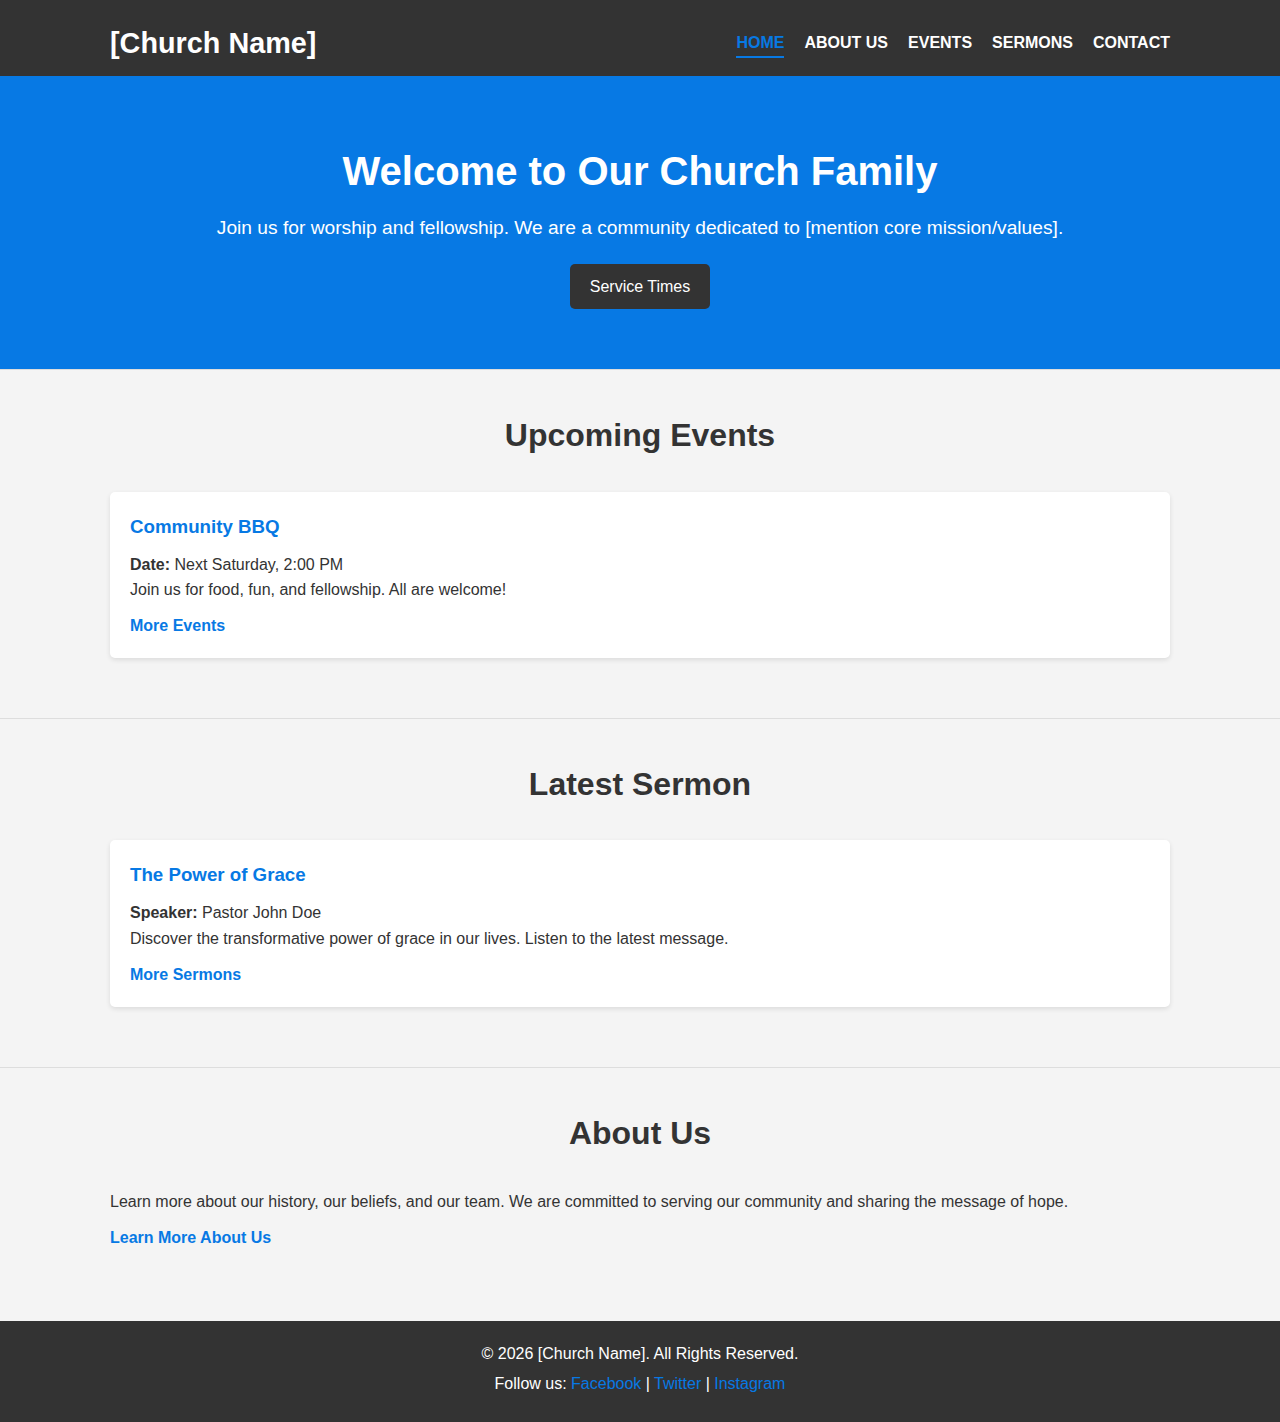
<file: index.html>
<!DOCTYPE html>
<html lang="en">
<head>
    <meta charset="UTF-8">
    <meta name="viewport" content="width=device-width, initial-scale=1.0">
    <title>Welcome to [Church Name]</title>
    <link rel="stylesheet" href="css/style.css">
</head>
<body>
    <header>
        <div class="container">
            <h1 class="logo">[Church Name]</h1>
            <nav>
                <button class="nav-toggle" aria-label="toggle navigation">
                    <span class="hamburger"></span>
                </button>
                <ul class="nav-links">
                    <li><a href="index.html" class="active">Home</a></li>
                    <li><a href="about.html">About Us</a></li>
                    <li><a href="events.html">Events</a></li>
                    <li><a href="sermons.html">Sermons</a></li>
                    <li><a href="contact.html">Contact</a></li>
                </ul>
            </nav>
        </div>
    </header>

    <main>
        <section class="hero">
            <div class="container">
                <h2>Welcome to Our Church Family</h2>
                <p>Join us for worship and fellowship. We are a community dedicated to [mention core mission/values].</p>
                <a href="contact.html#service-times" class="btn">Service Times</a>
            </div>
        </section>

        <section id="upcoming-events">
            <div class="container">
                <h2>Upcoming Events</h2>
                <div class="event-item">
                    <h3>Community BBQ</h3>
                    <p><strong>Date:</strong> Next Saturday, 2:00 PM</p>
                    <p>Join us for food, fun, and fellowship. All are welcome!</p>
                    <a href="events.html" class="learn-more">More Events</a>
                </div>
                <!-- Add more event snippets here -->
            </div>
        </section>

        <section id="latest-sermon">
            <div class="container">
                <h2>Latest Sermon</h2>
                <div class="sermon-item">
                    <h3>The Power of Grace</h3>
                    <p><strong>Speaker:</strong> Pastor John Doe</p>
                    <p>Discover the transformative power of grace in our lives. Listen to the latest message.</p>
                    <a href="sermons.html" class="learn-more">More Sermons</a>
                </div>
            </div>
        </section>

        <section id="about-snippet">
            <div class="container">
                <h2>About Us</h2>
                <p>Learn more about our history, our beliefs, and our team. We are committed to serving our community and sharing the message of hope.</p>
                <a href="about.html" class="learn-more">Learn More About Us</a>
            </div>
        </section>
    </main>

    <footer>
        <div class="container">
            <p>&copy; <span id="current-year"></span> [Church Name]. All Rights Reserved.</p>
            <p>
                Follow us:
                <a href="#">Facebook</a> |
                <a href="#">Twitter</a> |
                <a href="#">Instagram</a>
            </p>
        </div>
    </footer>

    <script src="js/script.js"></script>
</body>
</html>
</file>
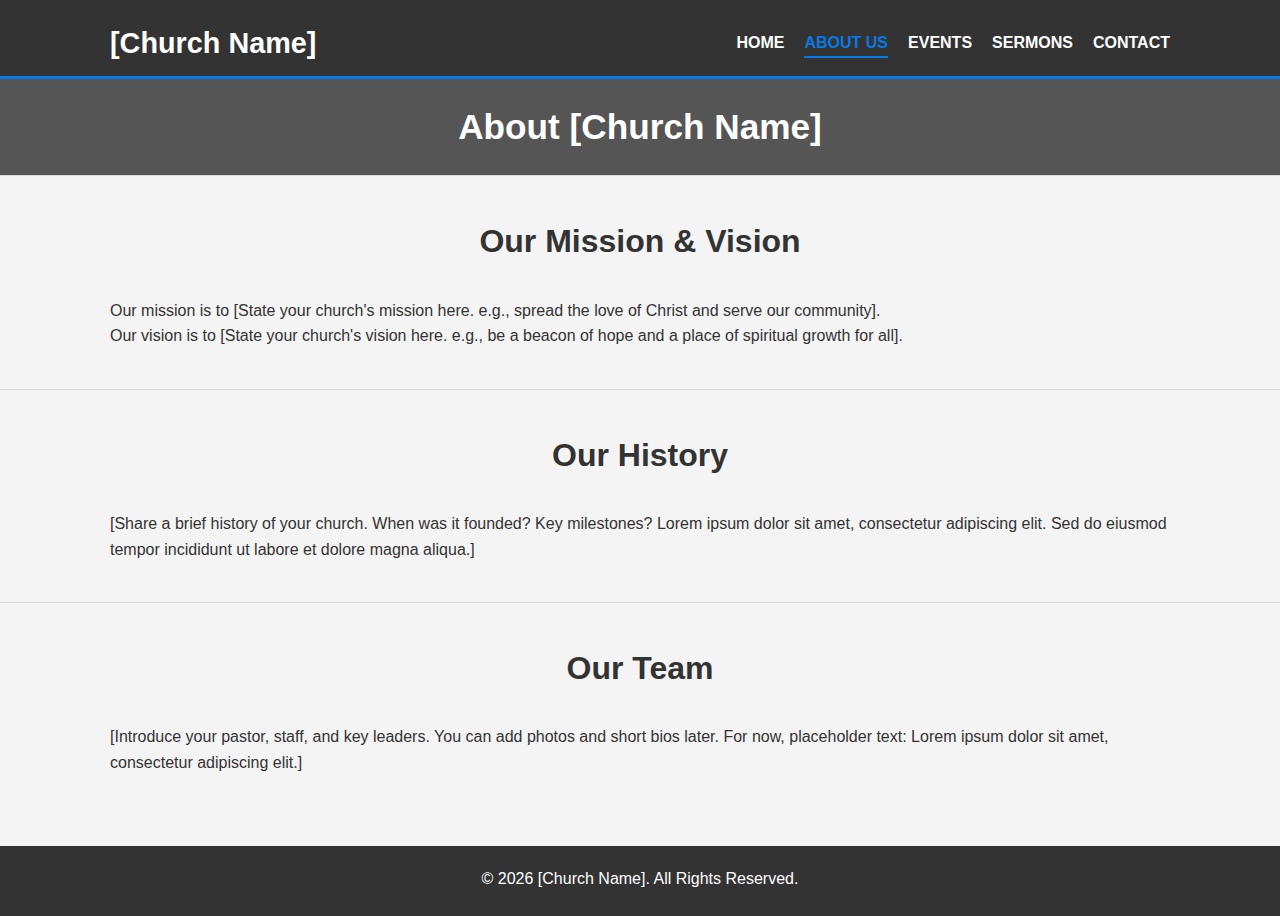
<file: about.html>
<!DOCTYPE html>
<html lang="en">
<head>
    <meta charset="UTF-_8">
    <meta name="viewport" content="width=device-width, initial-scale=1.0">
    <title>About Us - [Church Name]</title>
    <link rel="stylesheet" href="css/style.css">
</head>
<body>
    <header>
        <div class="container">
            <h1 class="logo">[Church Name]</h1>
            <nav>
                <button class="nav-toggle" aria-label="toggle navigation">
                    <span class="hamburger"></span>
                </button>
                <ul class="nav-links">
                    <li><a href="index.html">Home</a></li>
                    <li><a href="about.html" class="active">About Us</a></li>
                    <li><a href="events.html">Events</a></li>
                    <li><a href="sermons.html">Sermons</a></li>
                    <li><a href="contact.html">Contact</a></li>
                </ul>
            </nav>
        </div>
    </header>

    <main>
        <section class="page-title">
            <div class="container">
                <h1>About [Church Name]</h1>
            </div>
        </section>

        <section id="mission-vision">
            <div class="container">
                <h2>Our Mission & Vision</h2>
                <p>Our mission is to [State your church's mission here. e.g., spread the love of Christ and serve our community].</p>
                <p>Our vision is to [State your church's vision here. e.g., be a beacon of hope and a place of spiritual growth for all].</p>
            </div>
        </section>

        <section id="history">
            <div class="container">
                <h2>Our History</h2>
                <p>[Share a brief history of your church. When was it founded? Key milestones? Lorem ipsum dolor sit amet, consectetur adipiscing elit. Sed do eiusmod tempor incididunt ut labore et dolore magna aliqua.]</p>
            </div>
        </section>

        <section id="team">
            <div class="container">
                <h2>Our Team</h2>
                <p>[Introduce your pastor, staff, and key leaders. You can add photos and short bios later. For now, placeholder text: Lorem ipsum dolor sit amet, consectetur adipiscing elit.]</p>
                <!-- Example: <h3>Pastor Jane Doe - Senior Pastor</h3> <p>A short bio...</p> -->
            </div>
        </section>
    </main>

    <footer>
        <div class="container">
            <p>&copy; <span id="current-year"></span> [Church Name]. All Rights Reserved.</p>
        </div>
    </footer>
    <script src="js/script.js"></script>
</body>
</html>
</file>
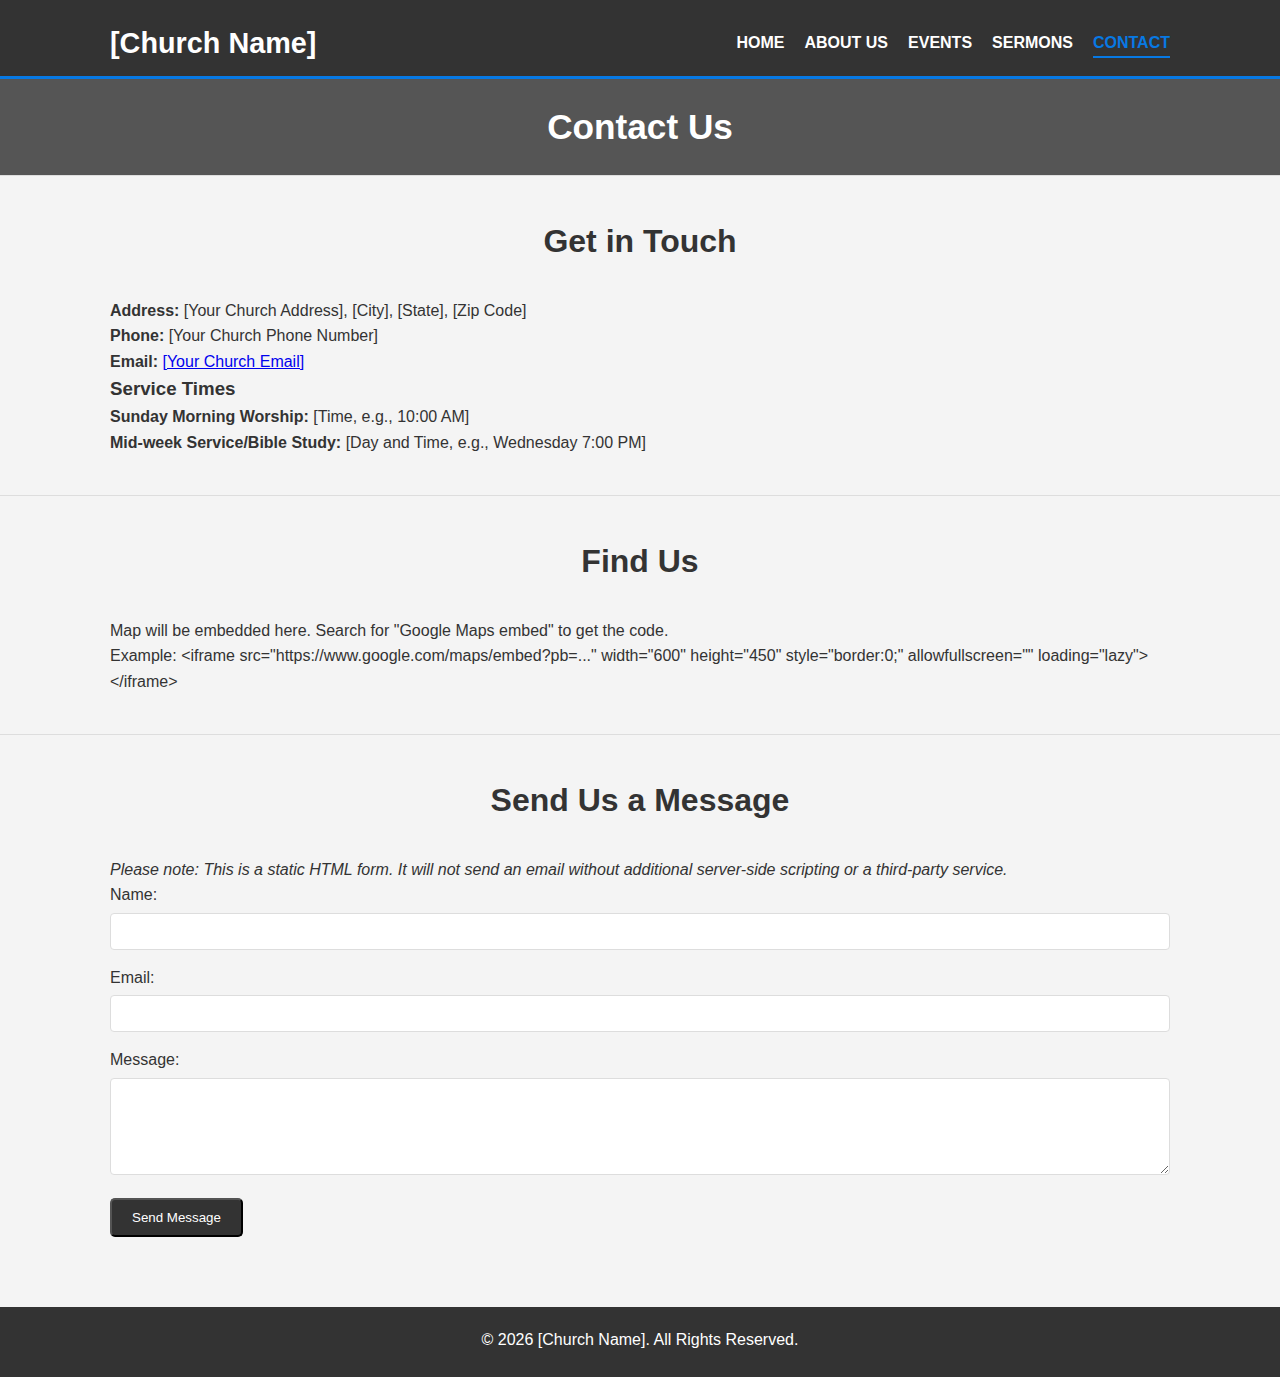
<file: contact.html>
<!DOCTYPE html>
<html lang="en">
<head>
    <meta charset="UTF-8">
    <meta name="viewport" content="width=device-width, initial-scale=1.0">
    <title>Contact Us - [Church Name]</title>
    <link rel="stylesheet" href="css/style.css">
</head>
<body>
    <header>
        <div class="container">
            <h1 class="logo">[Church Name]</h1>
            <nav>
                <button class="nav-toggle" aria-label="toggle navigation">
                    <span class="hamburger"></span>
                </button>
                <ul class="nav-links">
                    <li><a href="index.html">Home</a></li>
                    <li><a href="about.html">About Us</a></li>
                    <li><a href="events.html">Events</a></li>
                    <li><a href="sermons.html">Sermons</a></li>
                    <li><a href="contact.html" class="active">Contact</a></li>
                </ul>
            </nav>
        </div>
    </header>

    <main>
        <section class="page-title">
            <div class="container">
                <h1>Contact Us</h1>
            </div>
        </section>

        <section id="contact-info">
            <div class="container">
                <h2>Get in Touch</h2>
                <p><strong>Address:</strong> [Your Church Address], [City], [State], [Zip Code]</p>
                <p><strong>Phone:</strong> [Your Church Phone Number]</p>
                <p><strong>Email:</strong> <a href="mailto:[Your Church Email]">[Your Church Email]</a></p>

                <h3 id="service-times">Service Times</h3>
                <p><strong>Sunday Morning Worship:</strong> [Time, e.g., 10:00 AM]</p>
                <p><strong>Mid-week Service/Bible Study:</strong> [Day and Time, e.g., Wednesday 7:00 PM]</p>
                <!-- Add other service times as needed -->
            </div>
        </section>

        <section id="map">
            <div class="container">
                <h2>Find Us</h2>
                <!-- You can embed a Google Map here. For now, a placeholder: -->
                <div class="map-placeholder">
                    <p>Map will be embedded here. Search for "Google Maps embed" to get the code.</p>
                    <p>Example: &lt;iframe src="https://www.google.com/maps/embed?pb=..." width="600" height="450" style="border:0;" allowfullscreen="" loading="lazy"&gt;&lt;/iframe&gt;</p>
                </div>
            </div>
        </section>

        <section id="contact-form-section">
            <div class="container">
                <h2>Send Us a Message</h2>
                <p><em>Please note: This is a static HTML form. It will not send an email without additional server-side scripting or a third-party service.</em></p>
                <form id="contact-form">
                    <div>
                        <label for="name">Name:</label>
                        <input type="text" id="name" name="name" required>
                    </div>
                    <div>
                        <label for="email">Email:</label>
                        <input type="email" id="email" name="email" required>
                    </div>
                    <div>
                        <label for="message">Message:</label>
                        <textarea id="message" name="message" rows="5" required></textarea>
                    </div>
                    <button type="submit" class="btn">Send Message</button>
                </form>
            </div>
        </section>
    </main>

    <footer>
        <div class="container">
            <p>&copy; <span id="current-year"></span> [Church Name]. All Rights Reserved.</p>
        </div>
    </footer>
    <script src="js/script.js"></script>
</body>
</html>
</file>
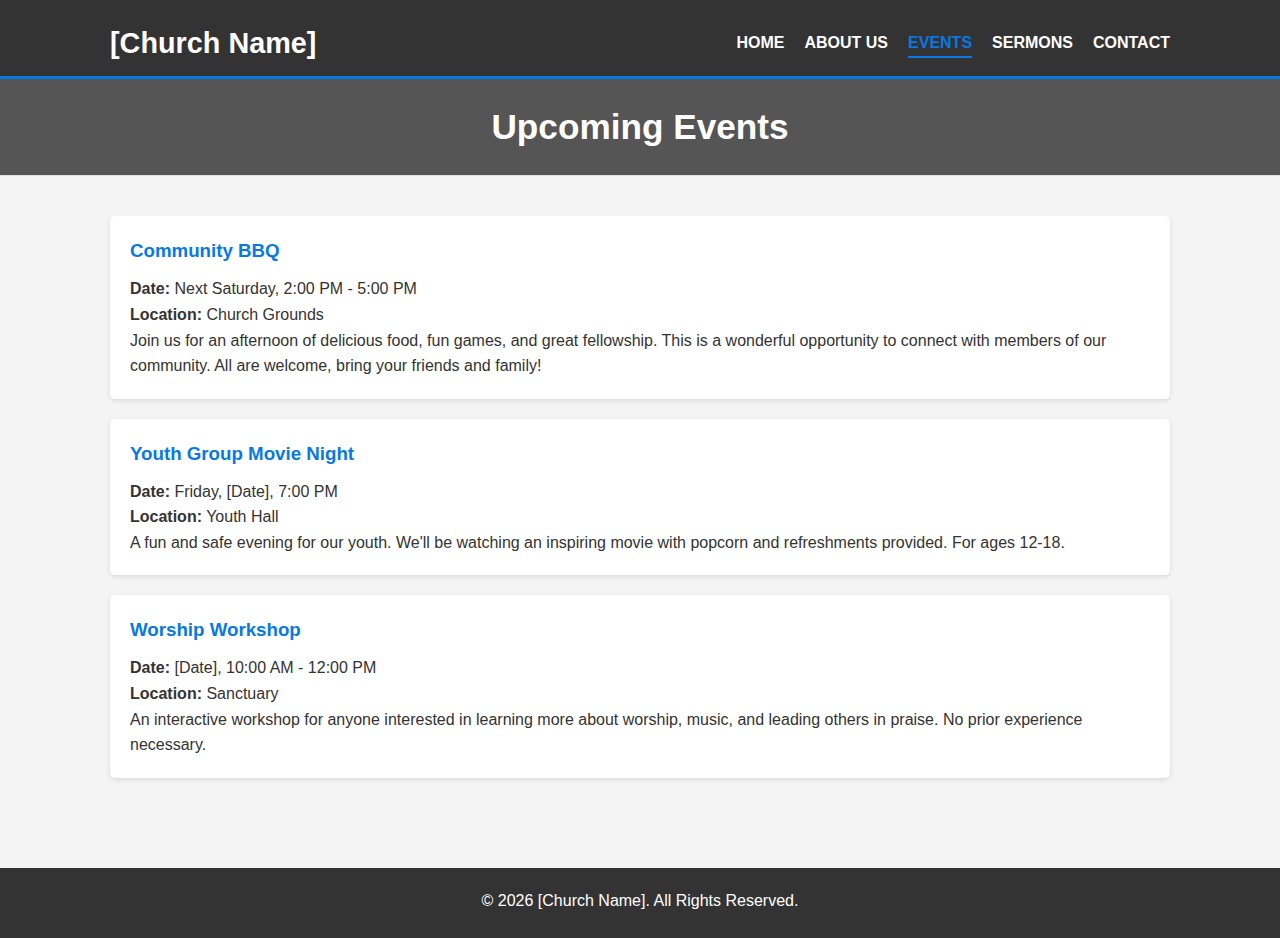
<file: events.html>
<!DOCTYPE html>
<html lang="en">
<head>
    <meta charset="UTF-8">
    <meta name="viewport" content="width=device-width, initial-scale=1.0">
    <title>Events - [Church Name]</title>
    <link rel="stylesheet" href="css/style.css">
</head>
<body>
    <header>
        <div class="container">
            <h1 class="logo">[Church Name]</h1>
            <nav>
                <button class="nav-toggle" aria-label="toggle navigation">
                    <span class="hamburger"></span>
                </button>
                <ul class="nav-links">
                    <li><a href="index.html">Home</a></li>
                    <li><a href="about.html">About Us</a></li>
                    <li><a href="events.html" class="active">Events</a></li>
                    <li><a href="sermons.html">Sermons</a></li>
                    <li><a href="contact.html">Contact</a></li>
                </ul>
            </nav>
        </div>
    </header>

    <main>
        <section class="page-title">
            <div class="container">
                <h1>Upcoming Events</h1>
            </div>
        </section>

        <section id="event-list">
            <div class="container">
                <article class="event-item-full">
                    <h3>Community BBQ</h3>
                    <p><strong>Date:</strong> Next Saturday, 2:00 PM - 5:00 PM</p>
                    <p><strong>Location:</strong> Church Grounds</p>
                    <p>Join us for an afternoon of delicious food, fun games, and great fellowship. This is a wonderful opportunity to connect with members of our community. All are welcome, bring your friends and family!</p>
                </article>

                <article class="event-item-full">
                    <h3>Youth Group Movie Night</h3>
                    <p><strong>Date:</strong> Friday, [Date], 7:00 PM</p>
                    <p><strong>Location:</strong> Youth Hall</p>
                    <p>A fun and safe evening for our youth. We'll be watching an inspiring movie with popcorn and refreshments provided. For ages 12-18.</p>
                </article>

                <article class="event-item-full">
                    <h3>Worship Workshop</h3>
                    <p><strong>Date:</strong> [Date], 10:00 AM - 12:00 PM</p>
                    <p><strong>Location:</strong> Sanctuary</p>
                    <p>An interactive workshop for anyone interested in learning more about worship, music, and leading others in praise. No prior experience necessary.</p>
                </article>
                <!-- Add more events here -->
            </div>
        </section>
    </main>

    <footer>
        <div class="container">
            <p>&copy; <span id="current-year"></span> [Church Name]. All Rights Reserved.</p>
        </div>
    </footer>
    <script src="js/script.js"></script>
</body>
</html>
</file>
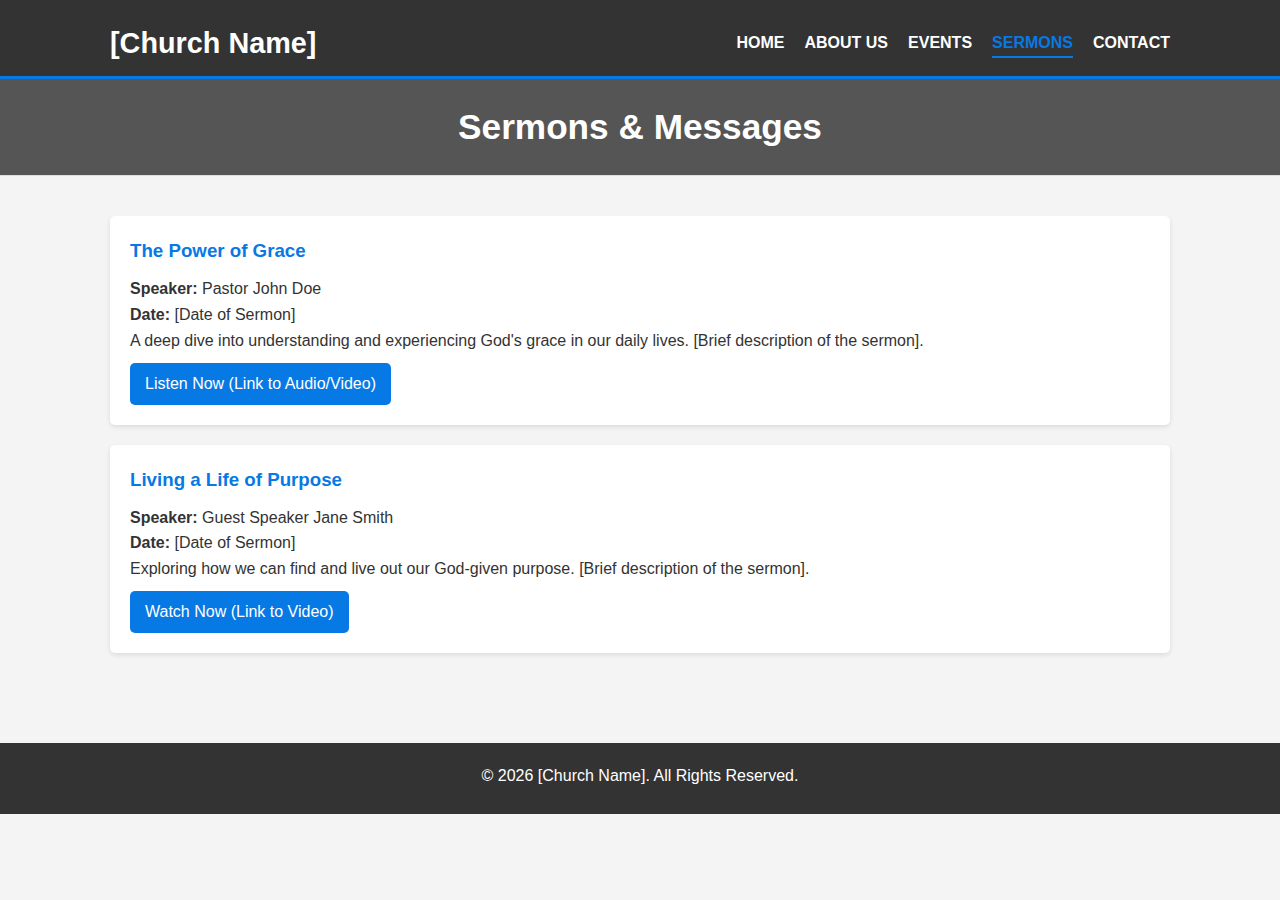
<file: sermons.html>
<!DOCTYPE html>
<html lang="en">
<head>
    <meta charset="UTF-8">
    <meta name="viewport" content="width=device-width, initial-scale=1.0">
    <title>Sermons - [Church Name]</title>
    <link rel="stylesheet" href="css/style.css">
</head>
<body>
    <header>
        <div class="container">
            <h1 class="logo">[Church Name]</h1>
            <nav>
                <button class="nav-toggle" aria-label="toggle navigation">
                    <span class="hamburger"></span>
                </button>
                <ul class="nav-links">
                    <li><a href="index.html">Home</a></li>
                    <li><a href="about.html">About Us</a></li>
                    <li><a href="events.html">Events</a></li>
                    <li><a href="sermons.html" class="active">Sermons</a></li>
                    <li><a href="contact.html">Contact</a></li>
                </ul>
            </nav>
        </div>
    </header>

    <main>
        <section class="page-title">
            <div class="container">
                <h1>Sermons & Messages</h1>
            </div>
        </section>

        <section id="sermon-list">
            <div class="container">
                <article class="sermon-item-full">
                    <h3>The Power of Grace</h3>
                    <p><strong>Speaker:</strong> Pastor John Doe</p>
                    <p><strong>Date:</strong> [Date of Sermon]</p>
                    <p>A deep dive into understanding and experiencing God's grace in our daily lives. [Brief description of the sermon].</p>
                    <a href="#" class="btn-listen">Listen Now (Link to Audio/Video)</a>
                </article>

                <article class="sermon-item-full">
                    <h3>Living a Life of Purpose</h3>
                    <p><strong>Speaker:</strong> Guest Speaker Jane Smith</p>
                    <p><strong>Date:</strong> [Date of Sermon]</p>
                    <p>Exploring how we can find and live out our God-given purpose. [Brief description of the sermon].</p>
                    <a href="#" class="btn-listen">Watch Now (Link to Video)</a>
                </article>

                <!-- Add more sermons here. You can link to YouTube, SoundCloud, or host audio files. -->
            </div>
        </section>
    </main>

    <footer>
        <div class="container">
            <p>&copy; <span id="current-year"></span> [Church Name]. All Rights Reserved.</p>
        </div>
    </footer>
    <script src="js/script.js"></script>
</body>
</html>
</file>
<file: css/style.css>
/* Basic Reset & Defaults */
* {
    margin: 0;
    padding: 0;
    box-sizing: border-box;
}

body {
    font-family: 'Arial', sans-serif;
    line-height: 1.6;
    color: #333;
    background-color: #f4f4f4;
}

.container {
    width: 90%;
    max-width: 1100px;
    margin: auto;
    overflow: hidden; /* Clear floats */
    padding: 0 20px;
}

/* Header & Navigation */
header {
    background: #333;
    color: #fff;
    padding-top: 20px;
    padding-bottom: 10px;
    border-bottom: #0779e4 3px solid;
}

header .container {
    display: flex;
    justify-content: space-between;
    align-items: center;
}

header .logo {
    margin: 0;
    font-size: 1.8em;
}

header nav ul {
    list-style: none;
    padding: 0;
    display: flex;
}

header nav ul li {
    margin-left: 20px;
}

header nav ul li a {
    color: #fff;
    text-decoration: none;
    text-transform: uppercase;
    font-weight: bold;
    padding: 5px 0;
    transition: color 0.3s ease;
}

header nav ul li a:hover,
header nav ul li a.active {
    color: #0779e4;
    border-bottom: 2px solid #0779e4;
}

.nav-toggle {
    display: none; /* Hidden by default, shown on mobile */
    background: none;
    border: none;
    color: white;
    font-size: 24px;
    cursor: pointer;
}

.hamburger {
    display: block;
    width: 25px;
    height: 3px;
    background: white;
    position: relative;
    transition: all 0.3s ease-in-out;
}
.hamburger::before,
.hamburger::after {
    content: '';
    position: absolute;
    width: 25px;
    height: 3px;
    background: white;
    left: 0;
    transition: all 0.3s ease-in-out;
}
.hamburger::before { top: -8px; }
.hamburger::after { bottom: -8px; }

/* Main Content Sections */
main section {
    padding: 40px 0;
    border-bottom: 1px solid #ddd;
}

main section:last-child {
    border-bottom: none;
}

main section h2 {
    text-align: center;
    margin-bottom: 30px;
    font-size: 2em;
    color: #333;
}

/* Hero Section */
.hero {
    background: #0779e4; /* Example primary color */
    color: #fff;
    text-align: center;
    padding: 60px 0;
}

.hero h2 {
    font-size: 2.5em;
    margin-bottom: 10px;
    color: #fff;
}

.hero p {
    font-size: 1.2em;
    margin-bottom: 20px;
}

.btn {
    display: inline-block;
    background: #333;
    color: #fff;
    padding: 10px 20px;
    text-decoration: none;
    border-radius: 5px;
    transition: background-color 0.3s ease;
}

.btn:hover {
    background: #555;
}

.learn-more {
    display: inline-block;
    margin-top: 10px;
    color: #0779e4;
    text-decoration: none;
    font-weight: bold;
}

.learn-more:hover {
    text-decoration: underline;
}

/* Event & Sermon Items */
.event-item, .sermon-item, .event-item-full, .sermon-item-full {
    background: #fff;
    padding: 20px;
    margin-bottom: 20px;
    border-radius: 5px;
    box-shadow: 0 2px 5px rgba(0,0,0,0.1);
}

.event-item h3, .sermon-item h3, .event-item-full h3, .sermon-item-full h3 {
    margin-bottom: 10px;
    color: #0779e4;
}

.btn-listen {
    display: inline-block;
    background: #0779e4;
    color: #fff;
    padding: 8px 15px;
    text-decoration: none;
    border-radius: 5px;
    margin-top: 10px;
}
.btn-listen:hover {
    background: #055fa8;
}

/* Page Titles (for subpages) */
.page-title {
    background: #555;
    color: #fff;
    text-align: center;
    padding: 20px 0;
}
.page-title h1 {
    margin: 0;
    font-size: 2.2em;
}

/* Contact Form */
#contact-form div {
    margin-bottom: 15px;
}
#contact-form label {
    display: block;
    margin-bottom: 5px;
}
#contact-form input[type="text"],
#contact-form input[type="email"],
#contact-form textarea {
    width: 100%;
    padding: 10px;
    border: 1px solid #ddd;
    border-radius: 4px;
}

/* Footer */
footer {
    background: #333;
    color: #fff;
    text-align: center;
    padding: 20px 0;
    margin-top: 30px;
}

footer p {
    margin-bottom: 5px;
}
footer a {
    color: #0779e4;
    text-decoration: none;
}
footer a:hover {
    text-decoration: underline;
}

/* Responsive Design */
@media (max-width: 768px) {
    header .container {
        flex-direction: column;
        align-items: flex-start;
    }

    header nav {
        width: 100%;
        margin-top: 10px;
    }

    header nav ul {
        display: none; /* Hidden by default on mobile */
        flex-direction: column;
        width: 100%;
    }

    header nav ul.nav-active {
        display: flex; /* Shown when toggled */
    }

    header nav ul li {
        margin: 10px 0;
        text-align: center;
    }

    .nav-toggle {
        display: block; /* Show hamburger */
        position: absolute;
        top: 25px;
        right: 20px;
    }

    .nav-toggle.active .hamburger { background: transparent; }
    .nav-toggle.active .hamburger::before { transform: rotate(45deg); top: 0; }
    .nav-toggle.active .hamburger::after { transform: rotate(-45deg); bottom: 0; }
}
</file>
